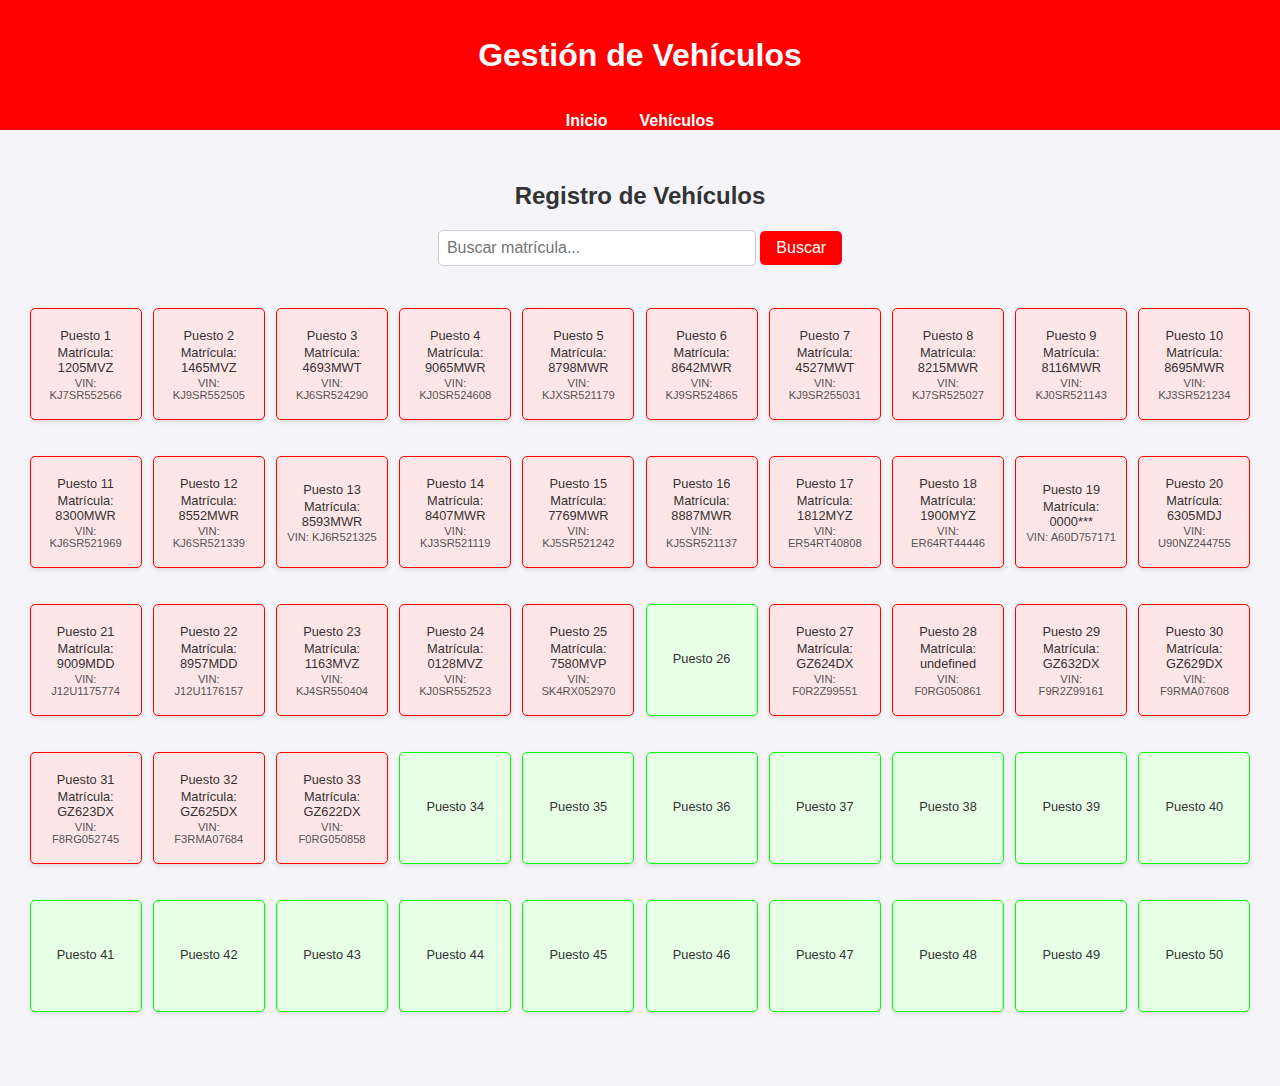
<file: VehiculosGrid.html>
<!DOCTYPE html>
<html lang="es">
<head>
    <meta charset="UTF-8">
    <meta name="viewport" content="width=device-width, initial-scale=1.0">
    <title>Gestión de Vehículos</title>
    <link rel="stylesheet" href="vehiculosgrid.css">
</head>
<body>
    <header>
        <h1>Gestión de Vehículos</h1>
    </header>
    
    <nav>
        <ul>
            <li><a href="index.html">Inicio</a></li>
            <li><a href="vehiculos.html">Vehículos</a></li>
        </ul>
    </nav>
    
    <main>
        <h2>Registro de Vehículos</h2>
        <div class="busqueda">
            <input type="text" id="buscarVehiculo" placeholder="Buscar matrícula...">
            <button onclick="buscarVehiculo()">Buscar</button>
        </div>
        
        <div class="parking-lot" id="parkingLot"></div>
    </main>

    <script src="vehiculosGrid.js" defer></script>
</body>
</html>
</file>
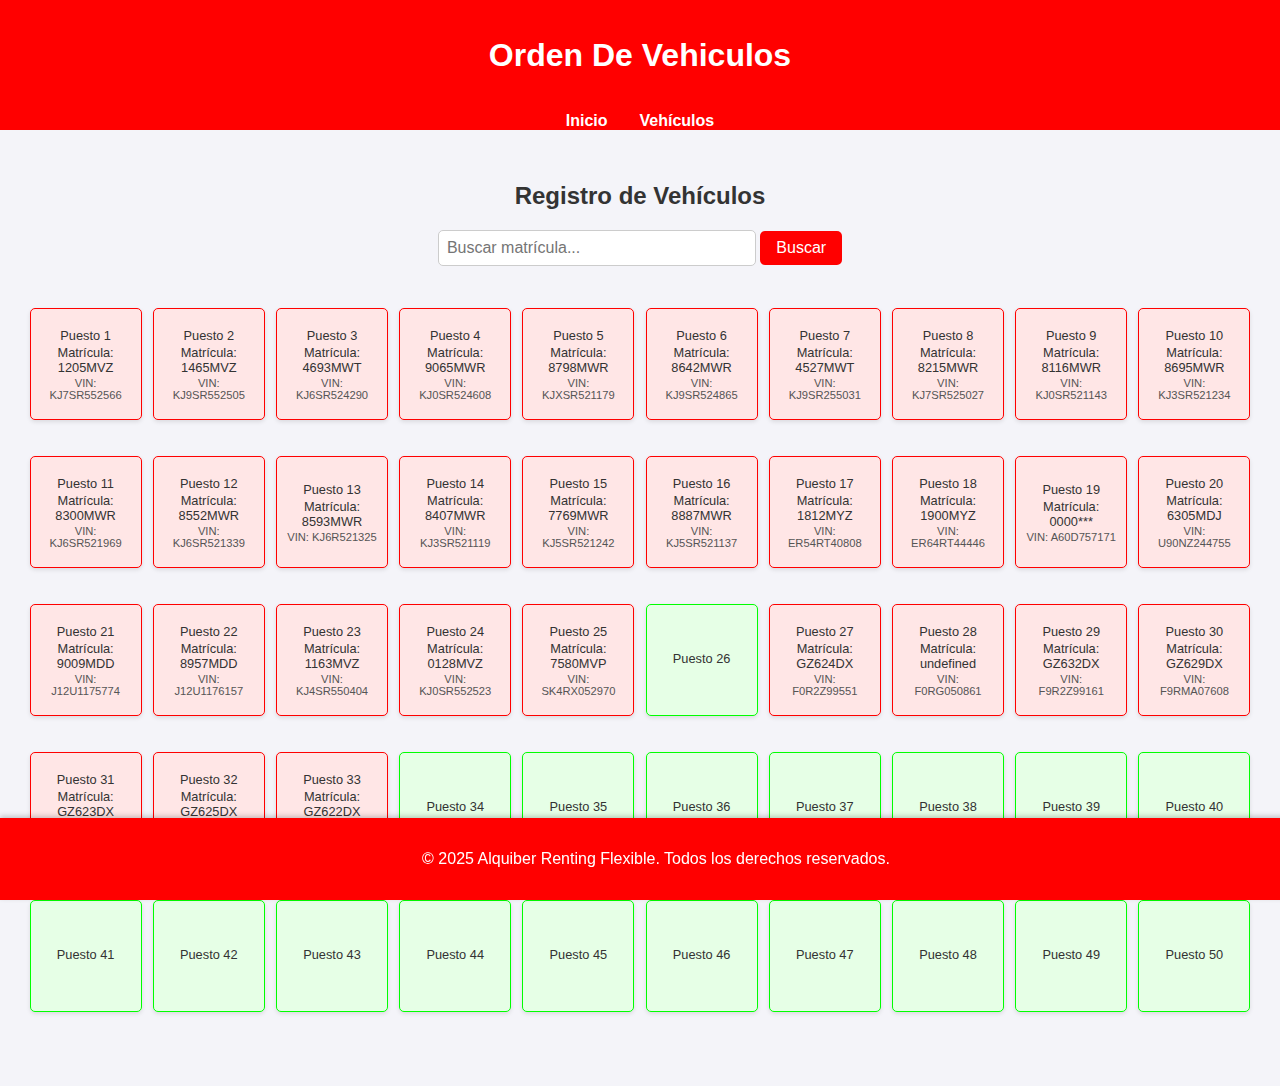
<file: vehiculosGrid.html>
<!DOCTYPE html>
<html lang="es">
<head>
    <meta charset="UTF-8">
    <meta name="viewport" content="width=device-width, initial-scale=1.0">
    <title class="traducible" data-key="tituloPagina">Orden De Vehiculos</title>
    <link rel="stylesheet" href="vehiculosGrid.css">

    <!-- Traducción -->
    <script src="traductor.js" defer></script>
</head>
<body>
    <header>
        <h1 class="traducible" data-key="gestionVehiculos">Orden De Vehiculos</h1>
    </header>
    
    <nav>
        <ul>
            <li><a class="traducible" data-key="inicio" href="index.html">Inicio</a></li>
            <li><a class="traducible" data-key="vehiculos" href="vehiculos.html">Vehículos</a></li>
        </ul>
    </nav>
    
    <main>
        <h2 class="traducible" data-key="registroVehiculos">Registro de Vehículos</h2>
        
        <div class="busqueda">
            <input type="text" id="buscarVehiculo" placeholder="Buscar matrícula..." class="traducible" data-key="placeholderBuscar">
            <button onclick="buscarVehiculo()" class="traducible" data-key="buscarBtn">Buscar</button>
        </div>
        
        <div class="parking-lot" id="parkingLot"></div>
    </main>

    <footer>
        <p id="footer-text" class="traducible" data-key="footer">© 2025 Alquiber Renting Flexible. Todos los derechos reservados.</p>
    </footer>

    <!-- JS -->
    <script src="vehiculosGrid.js" defer></script>
</body>
</html>
</file>
<file: vehiculosgrid.css>
body {
    font-family: Arial, sans-serif;
    margin: 0;
    padding: 0;
    background-color: #f4f4f9;
    color: #333;
}

header {
    background-color: #ff0000;
    color: white;
    padding: 1rem;
    text-align: center;
}

nav ul {
    list-style: none;
    padding: 0;
    margin: 0;
    display: flex;
    justify-content: center;
    background-color: #ff0000;
}

nav ul li {
    margin: 0 1rem;
}

nav ul li a {
    color: white;
    text-decoration: none;
    font-weight: bold;
}

nav ul li a:hover {
    text-decoration: underline;
}

main {
    padding: 2rem;
    text-align: center;
    padding-bottom: 4rem; /* Reserva espacio para el footer */
}

.busqueda {
    margin-bottom: 2rem;
}

.busqueda input {
    padding: 0.5rem;
    font-size: 1rem;
    width: 300px;
    border: 1px solid #ccc;
    border-radius: 5px;
}

.busqueda button {
    padding: 0.5rem 1rem;
    font-size: 1rem;
    background-color: #ff0000;
    color: white;
    border: none;
    border-radius: 5px;
    cursor: pointer;
}

.busqueda button:hover {
    background-color: #ff0000;
}

.parking-lot {
    display: grid;
    grid-template-columns: repeat(auto-fit, minmax(100px, 1fr));
    gap: 1rem;
    justify-items: center;
}

.puesto {
    width: 90px; /* Ajusta el ancho del recuadro */
    height: 90px; /* Ajusta la altura del recuadro */
    border: 1px solid #ccc; /* Borde para delimitar el recuadro */
    border-radius: 5px; /* Bordes redondeados */
    display: flex;
    flex-direction: column;
    justify-content: center;
    align-items: center;
    background-color: #f9f9f9;
    box-shadow: 0 2px 4px rgba(0, 0, 0, 0.1); /* Sombra para un efecto visual */
    padding: 10px;
    text-align: center;
    margin: 10px; /* Espaciado entre recuadros */
}

.puesto.ocupado {
    background-color: #ffe6e6; /* Fondo para puestos ocupados */
    border-color: #ff0000;
}

.puesto.libre {
    background-color: #e6ffe6; /* Fondo para puestos libres */
    border-color: #00ff00;
}

.puesto.resaltado {
    border: 2px solid #ff0000; /* Resalta el recuadro */
    background-color: #e0f7ff;
}

.puesto span,
.puesto .matricula,
.puesto .vin {
    display: block;
    font-size: 0.8rem;
    margin-top: 2px;
}

.puesto span {
    font-size: 0.8rem; /* Tamaño de texto más pequeño */
    color: #333; /* Color del texto */
}

.puesto .vin {
    font-size: 0.7rem;
    color: #555;
}

footer {
    background-color: #ff0000; /* Fondo rojo */
    color: white; /* Texto blanco para contraste */
    text-align: center; /* Centra el contenido */
    padding: 1rem; /* Espaciado interno */
    position: fixed; /* Fija el pie de página */
    bottom: 0; /* Lo coloca en la parte inferior */
    width: 100%; /* Asegura que ocupe todo el ancho */
    box-shadow: 0 -2px 5px rgba(0, 0, 0, 0.2); /* Sombra para un efecto visual */
    z-index: 1000; /* Asegura que el footer esté por encima del contenido */
}
</file>
<file: vehiculosGrid.css>
body {
    font-family: Arial, sans-serif;
    margin: 0;
    padding: 0;
    background-color: #f4f4f9;
    color: #333;
}

header {
    background-color: #ff0000;
    color: white;
    padding: 1rem;
    text-align: center;
}

nav ul {
    list-style: none;
    padding: 0;
    margin: 0;
    display: flex;
    justify-content: center;
    background-color: #ff0000;
}

nav ul li {
    margin: 0 1rem;
}

nav ul li a {
    color: white;
    text-decoration: none;
    font-weight: bold;
}

nav ul li a:hover {
    text-decoration: underline;
}

main {
    padding: 2rem;
    text-align: center;
    padding-bottom: 4rem; /* Reserva espacio para el footer */
}

.busqueda {
    margin-bottom: 2rem;
}

.busqueda input {
    padding: 0.5rem;
    font-size: 1rem;
    width: 300px;
    border: 1px solid #ccc;
    border-radius: 5px;
}

.busqueda button {
    padding: 0.5rem 1rem;
    font-size: 1rem;
    background-color: #ff0000;
    color: white;
    border: none;
    border-radius: 5px;
    cursor: pointer;
}

.busqueda button:hover {
    background-color: #ff0000;
}

.parking-lot {
    display: grid;
    grid-template-columns: repeat(auto-fit, minmax(100px, 1fr));
    gap: 1rem;
    justify-items: center;
}

.puesto {
    width: 90px; /* Ajusta el ancho del recuadro */
    height: 90px; /* Ajusta la altura del recuadro */
    border: 1px solid #ccc; /* Borde para delimitar el recuadro */
    border-radius: 5px; /* Bordes redondeados */
    display: flex;
    flex-direction: column;
    justify-content: center;
    align-items: center;
    background-color: #f9f9f9;
    box-shadow: 0 2px 4px rgba(0, 0, 0, 0.1); /* Sombra para un efecto visual */
    padding: 10px;
    text-align: center;
    margin: 10px; /* Espaciado entre recuadros */
}

.puesto.ocupado {
    background-color: #ffe6e6; /* Fondo para puestos ocupados */
    border-color: #ff0000;
}

.puesto.libre {
    background-color: #e6ffe6; /* Fondo para puestos libres */
    border-color: #00ff00;
}

.puesto.resaltado {
    border: 2px solid #ff0000; /* Resalta el recuadro */
    background-color: #e0f7ff;
}

.puesto span,
.puesto .matricula,
.puesto .vin {
    display: block;
    font-size: 0.8rem;
    margin-top: 2px;
}

.puesto span {
    font-size: 0.8rem; /* Tamaño de texto más pequeño */
    color: #333; /* Color del texto */
}

.puesto .vin {
    font-size: 0.7rem;
    color: #555;
}

footer {
    background-color: #ff0000; /* Fondo rojo */
    color: white; /* Texto blanco para contraste */
    text-align: center; /* Centra el contenido */
    padding: 1rem; /* Espaciado interno */
    position: fixed; /* Fija el pie de página */
    bottom: 0; /* Lo coloca en la parte inferior */
    width: 100%; /* Asegura que ocupe todo el ancho */
    box-shadow: 0 -2px 5px rgba(0, 0, 0, 0.2); /* Sombra para un efecto visual */
    z-index: 1000; /* Asegura que el footer esté por encima del contenido */
}
</file>
